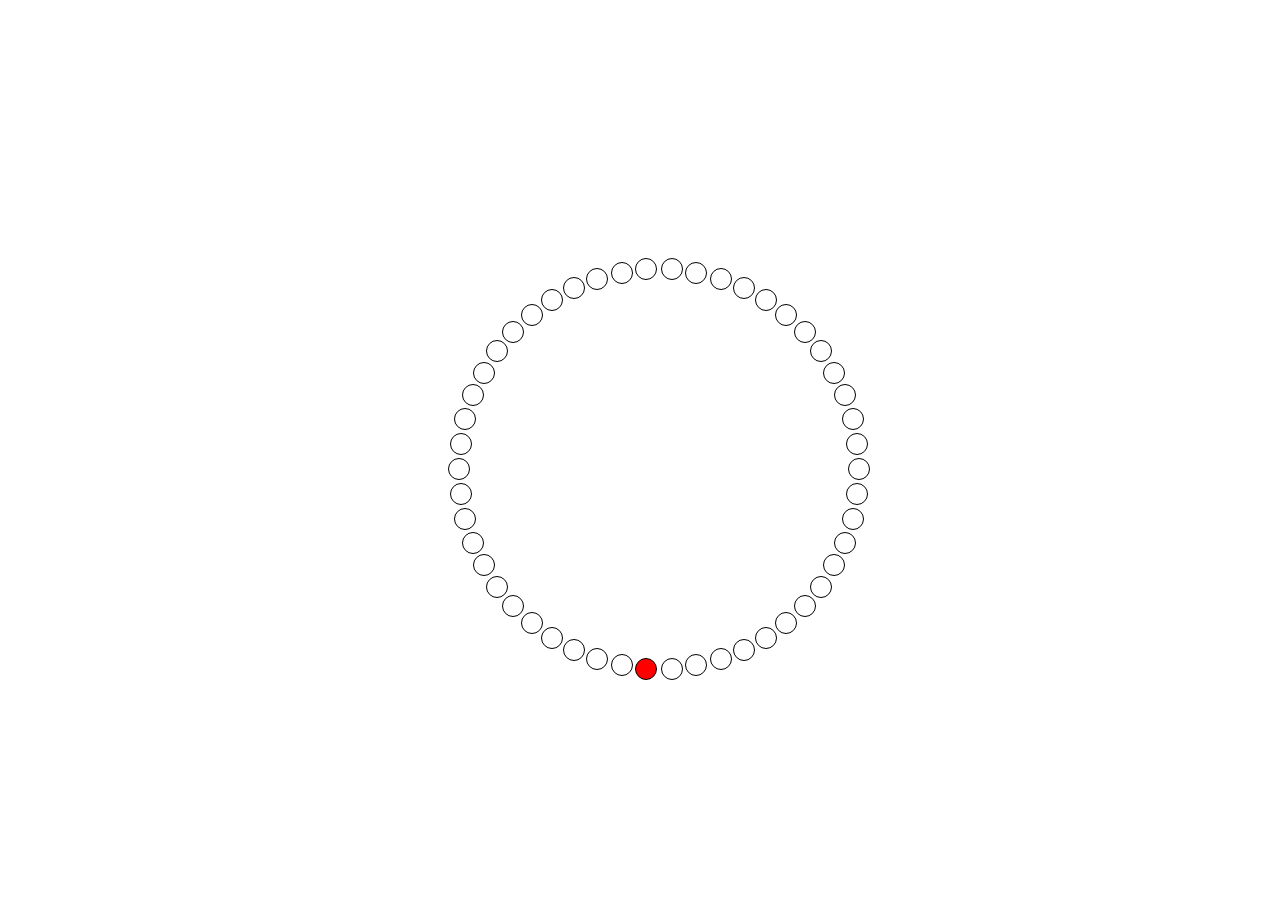
<file: AI/loader/index.html>
<!DOCTYPE html>
<html lang="en">
    <head>
        <meta charset="UTF-8">
        <meta http-equiv="X-UA-Compatible" content="IE=edge">
        <meta name="viewport" content="width=device-width, initial-scale=1.0">
        <title>Create circle</title>
        <link rel="stylesheet" href="app.css">
    </head>
    <body>
        <div id="container"></div>
        <script src="app.js"></script>
    </body>
</html>
</file>
<file: AI/loader/app.css>
.circle {
    width: 20px;
    height: 20px;
    border: 1px solid black;
    border-radius: 50%;
    position: absolute;
}

.circle-red {
    background-color: red;
}

.circle-green {
    background-color: green;
}

.circle-blue {
    background-color: blue;
}

#container {
    position: relative;
}
</file>
